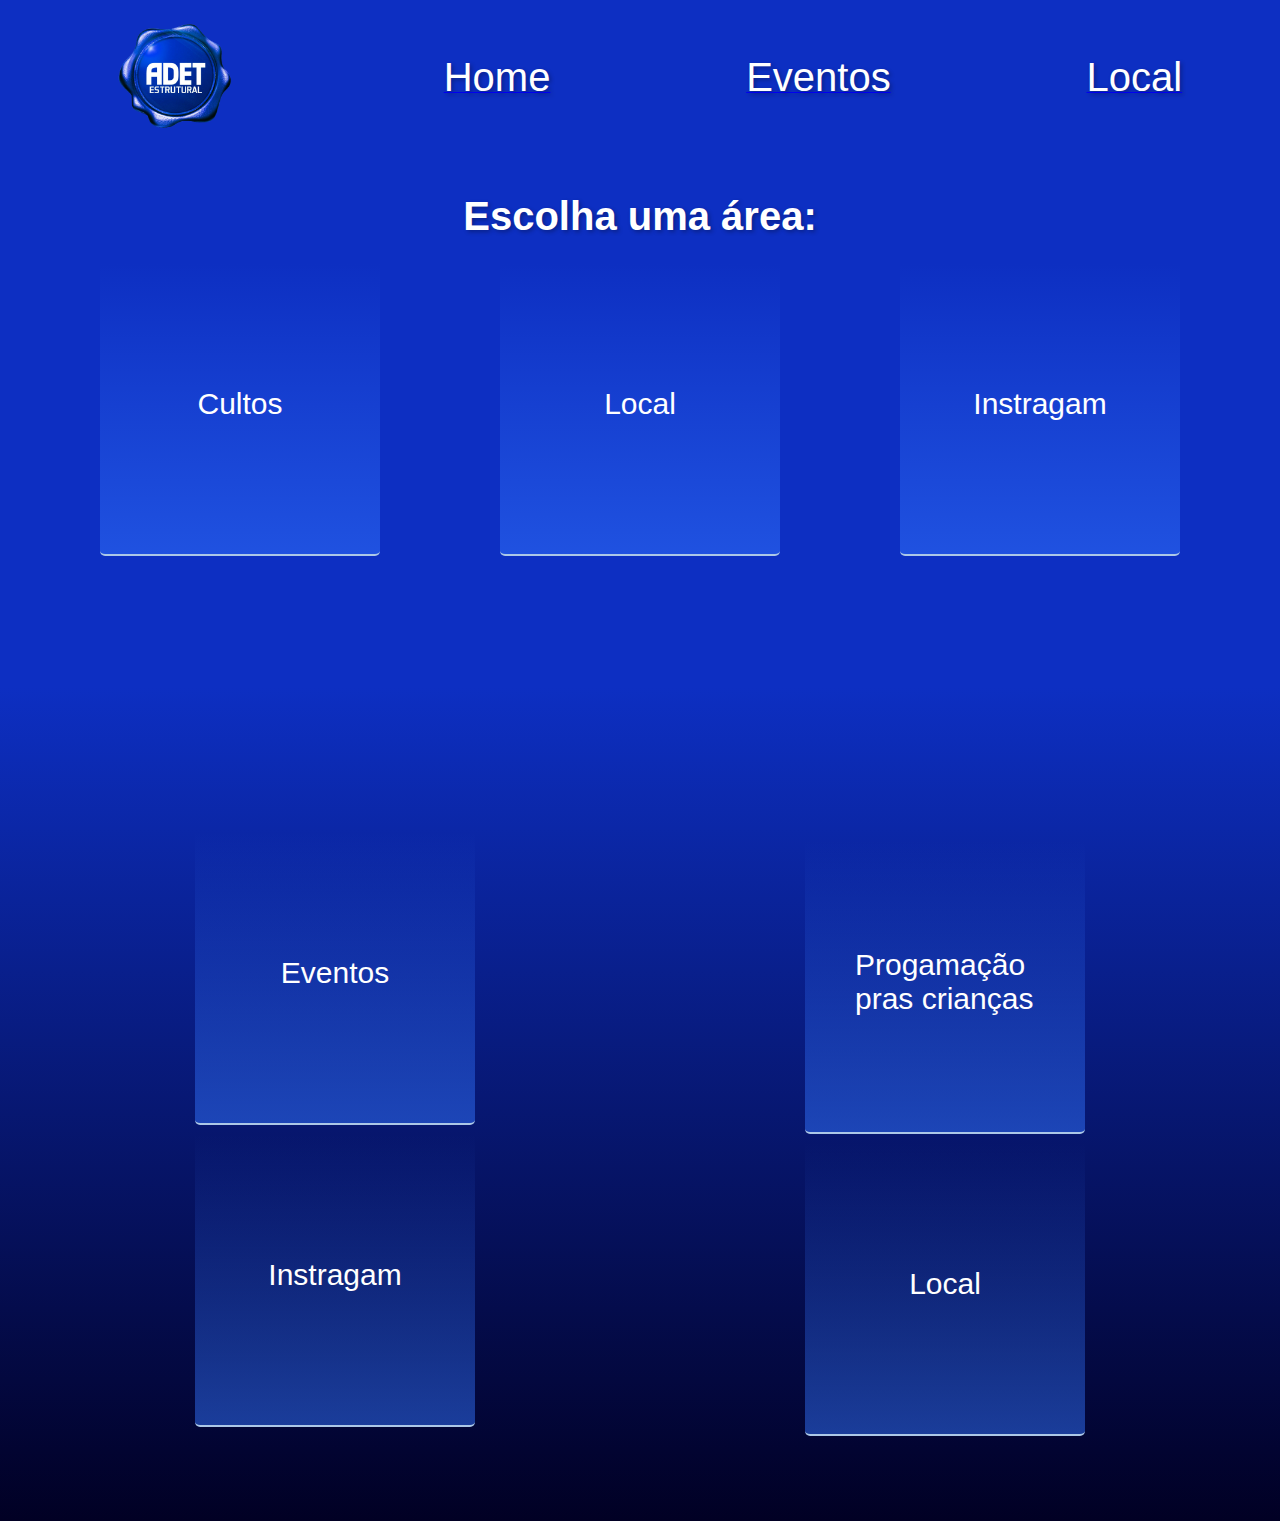
<file: index.html>
<!DOCTYPE html>
<html lang="pt-br">
<head>
  <meta charset="UTF-8">
  <meta name="viewport" content="width=device-width, initial-scale=1.0">
  <title>Igreja ADET Estrutural</title>
  <link rel="stylesheet"type="text/css"href="layout.css">
</head>
<div class="cabecalho">
  <div class="cabecalho-itens">
<a href="index.html"><img src="imagem/home.png" alt="" height="150px" href="index.html"></a>
<a href="index.html"><span>Home</span></a>
<a href="eventos.html"><span>Eventos</span></a>
<a href="local.htm"><span>Local</span></a>
  </div>
</div>
  <div class="principal">
    <h1>Escolha uma área:</h1>
    <div class="linkscontainer">
       <a href="cultos.htm">Cultos<ion-icon name="link-oitline"></ion-icon> 
          <a href="local.htm">Local<ion-icon class="bulb"name="bulb-outline"></ion-icon></a> 
       <a href="intragans.htm">Instragam<ion-icon name="book-outline"></ion-icon></a> 
    </div>
      <div class="linkscontainer">
        <div class="colunaconteiner">
        <div class="coluna">
          <br><br><br><br><br><br><br><br> <br><br> <br>
        <a href="eventos.html">Eventos<ion-icon class="bulb"name="bulb-outline"></ion-icon></a>
        <a href="intragans.htm">Instragam<ion-icon name="book-outline"></ion-icon></a> 
      </div>
      <div class="coluna">
        <br><br><br><br><br><br><br><br><br><br><br><br>
        <a href="crianca.htm">Progamação pras crianças<ion-icon class="bulb"name="bulb-outline"></ion-icon></a>
        <a href="local.htm">Local<ion-icon class="bulb"name="bulb-outline"></ion-icon></a>
      </div>
        </div>
        </div>
  <body>
</body>
</html>
</file>
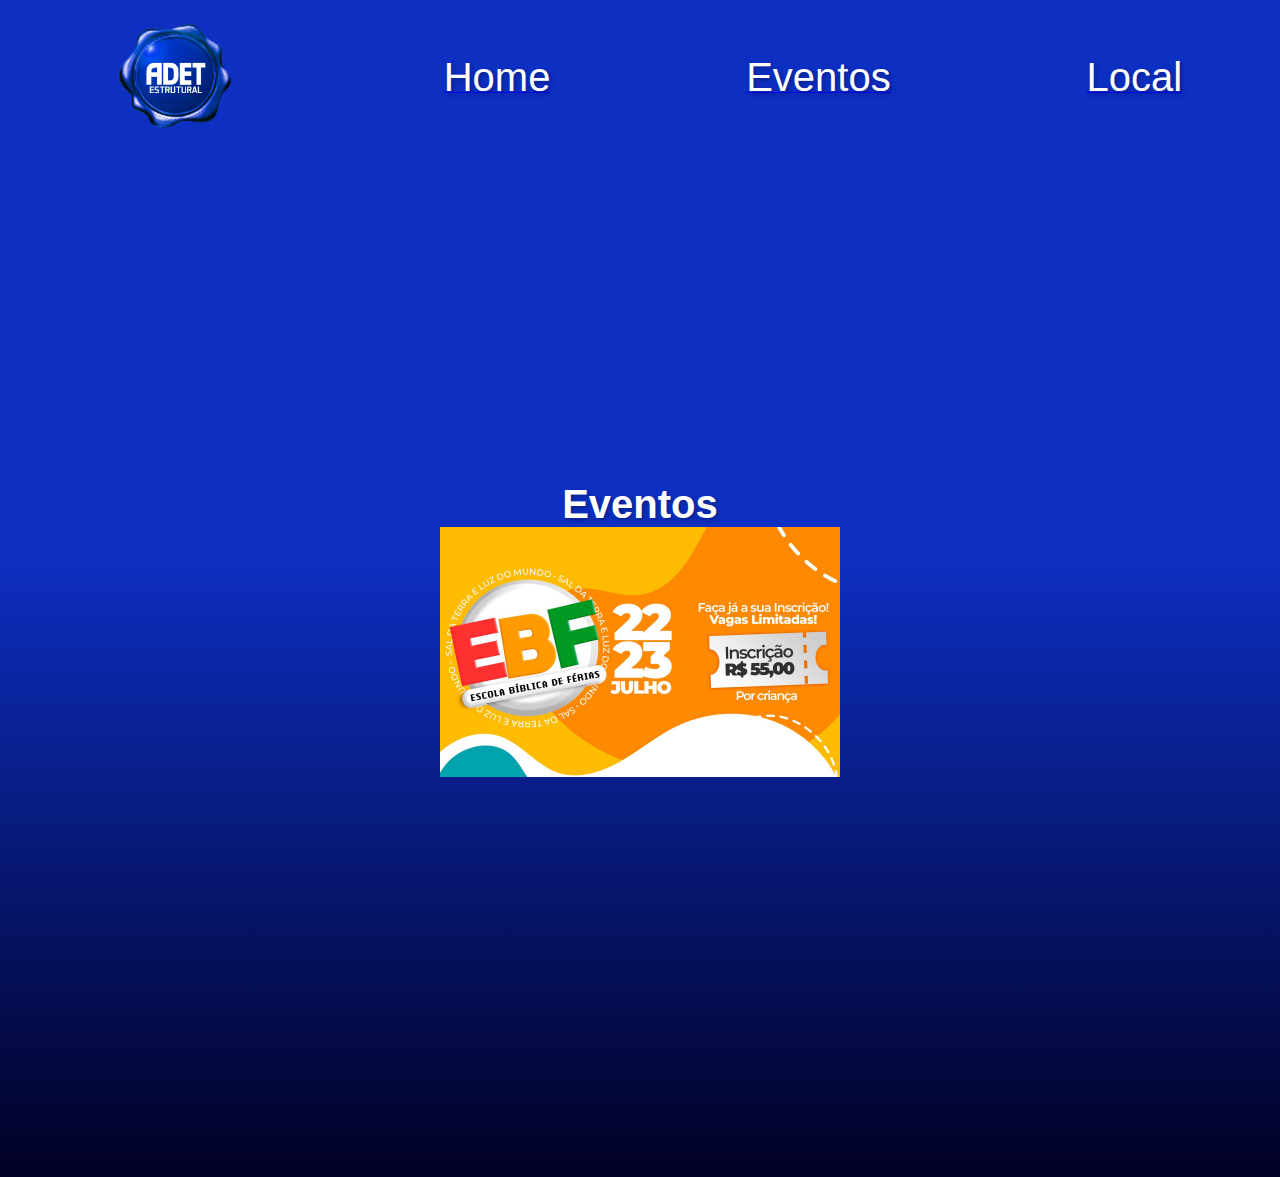
<file: crianca.htm>
<!DOCTYPE html>
<html lang="pt-br">
<head>
    <meta charset="UTF-8">
    <meta name="viewport" content="width=device-width, initial-scale=1.0">
    <title>programaçao pras crianças</title>
    <link rel="stylesheet" href="layout.css">

</head>
<body>
    <div class="cabecalho">
        <div class="cabecalho-itens">
      <a href="index.html"><img src="imagem/home.png" alt="" height="150px" href="index.html"></a>
      <a href="index.html"><span>Home</span></a>
      <a href="eventos.html"><span>Eventos</span></a>
      <a href="local.htm"><span>Local</span></a>
        </div>
   </div>
  <div class="principal">
  <br><br><br><br><br><br><br><br><br><br><br><br><br><br><br><br>
  <h1>Eventos</h1> 
  <img src="imagem/ebf.jpeg" alt="">
  <br><br><br><br><br><br><br><br><br><br><br><br><br><br><br><br><br><br><br><br>

  </div>
    </div>
    </div>
    </body>
</html>
</file>
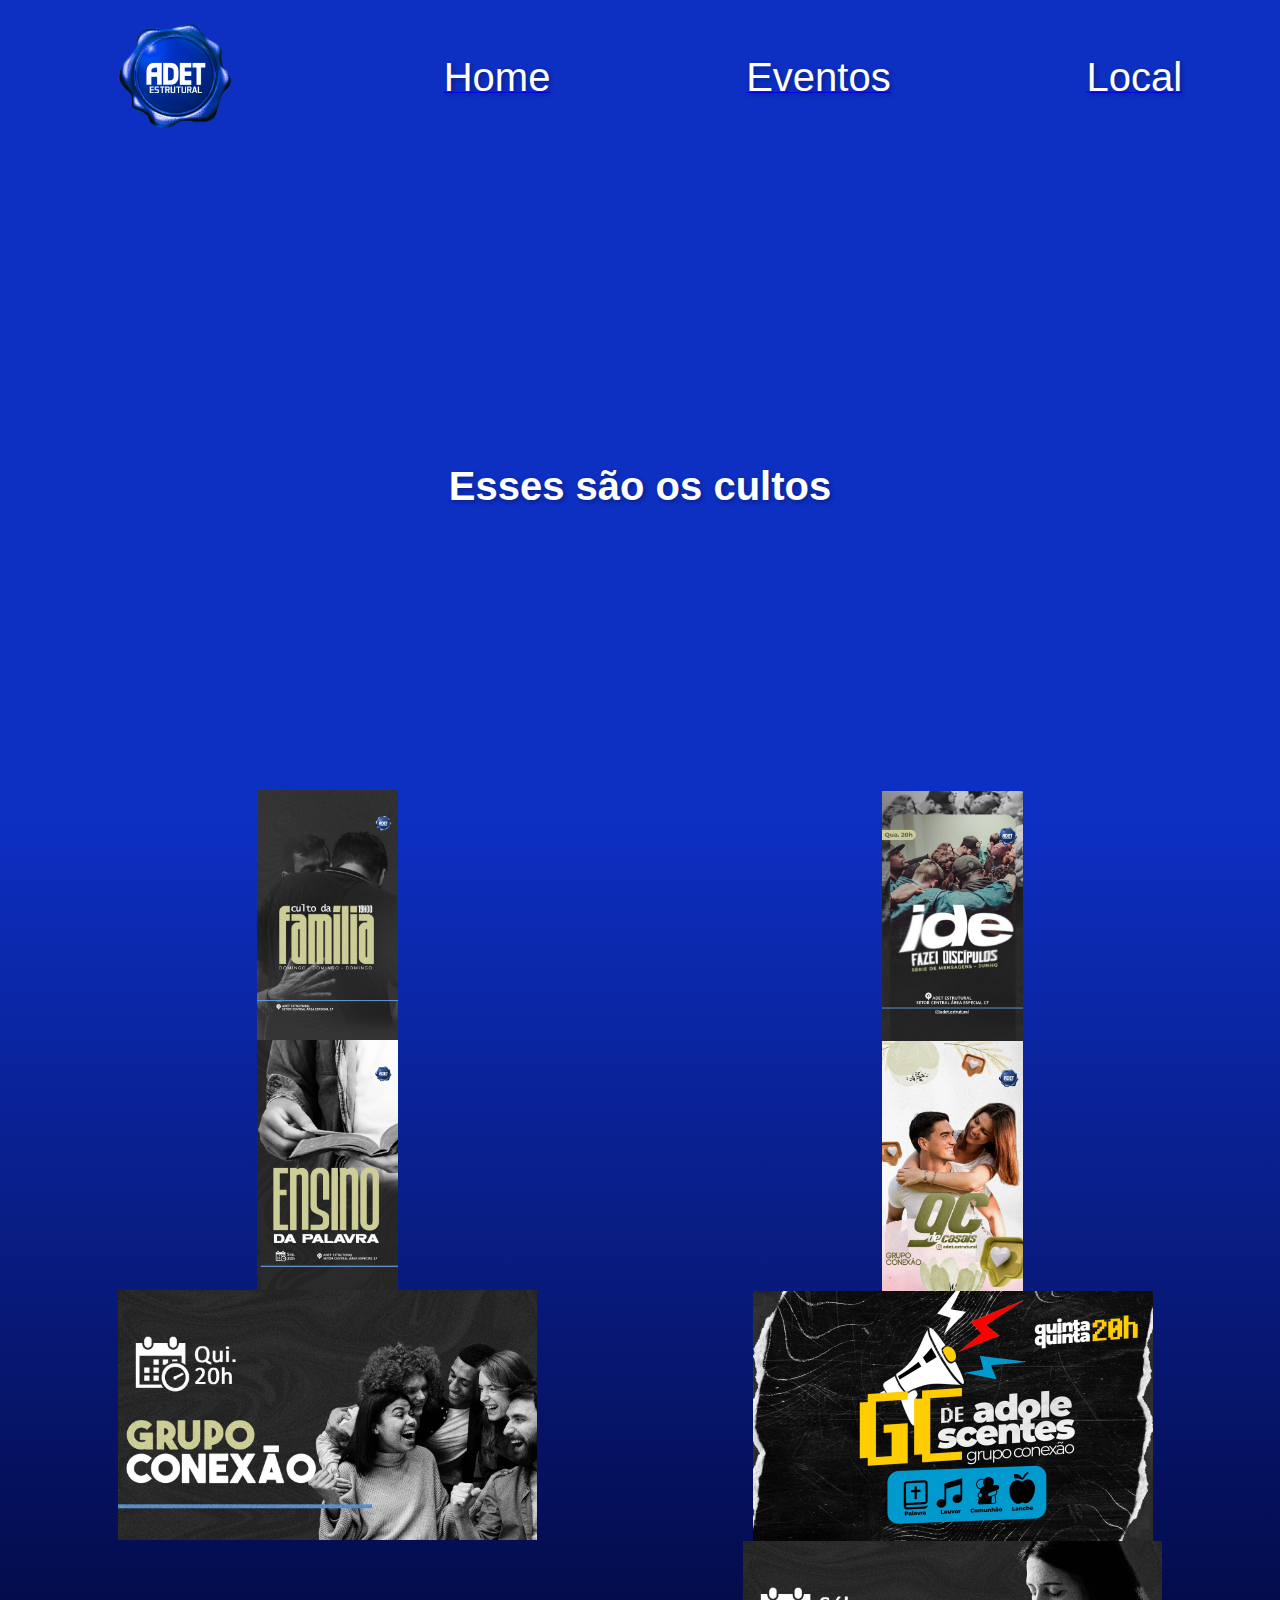
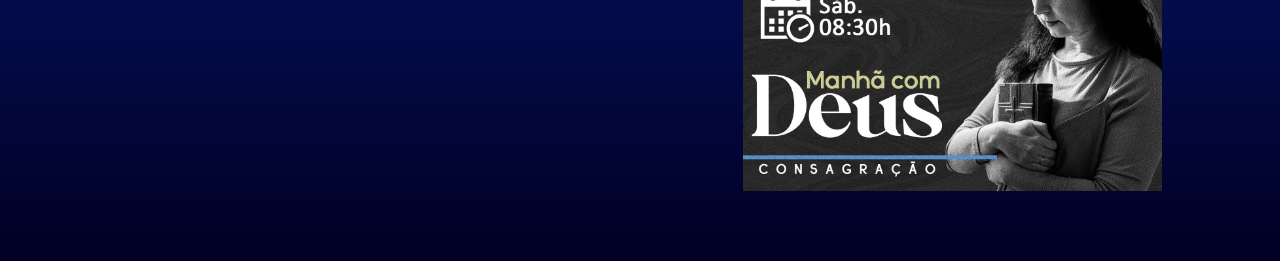
<file: cultos.htm>
<!DOCTYPE html>
<html lang="pt-br">
<head>
    <meta charset="UTF-8">
    <meta name="viewport" content="width=device-width, initial-scale=1.0">
    <title>cultos</title>
    <link rel="stylesheet" href="layout.css">

</head>
<body>
    <div class="cabecalho">
        <div class="cabecalho-itens">
      <a href="index.html"><img src="imagem/home.png" alt="" height="150px" href="index.html"></a>
      <a href="index.html"><span>Home</span></a>
      <a href="eventos.html"><span>Eventos</span></a>
      <a href="local.htm"><span>Local</span></a>
        </div>
       </div>
       <div class="principal">
        <br><br><br><br><br><br><br><br><br><br><br><br><br><br><br>
        <h1>Esses são os cultos</h1>
        <div class="colunaconteiner">
        <div class="coluna">
        <img src="imagem/domingo.jpeg" alt="">
        <img src="imagem/ensino.jpeg">
        <img src="imagem/gcjovens.jpeg">
        </div>
        <div class="coluna">
        <br><br><br><br><br><br><br><br><br><br><br><br><br><br>
        <img src="imagem/quarta.jpeg">
        <img src="imagem/gccasais.jpeg">
        <img src="imagem/gcadola.jpeg">
        <img src="imagem/manha.jpeg">
        </div>
        </div>
       </div>

</body>

</html>
</file>
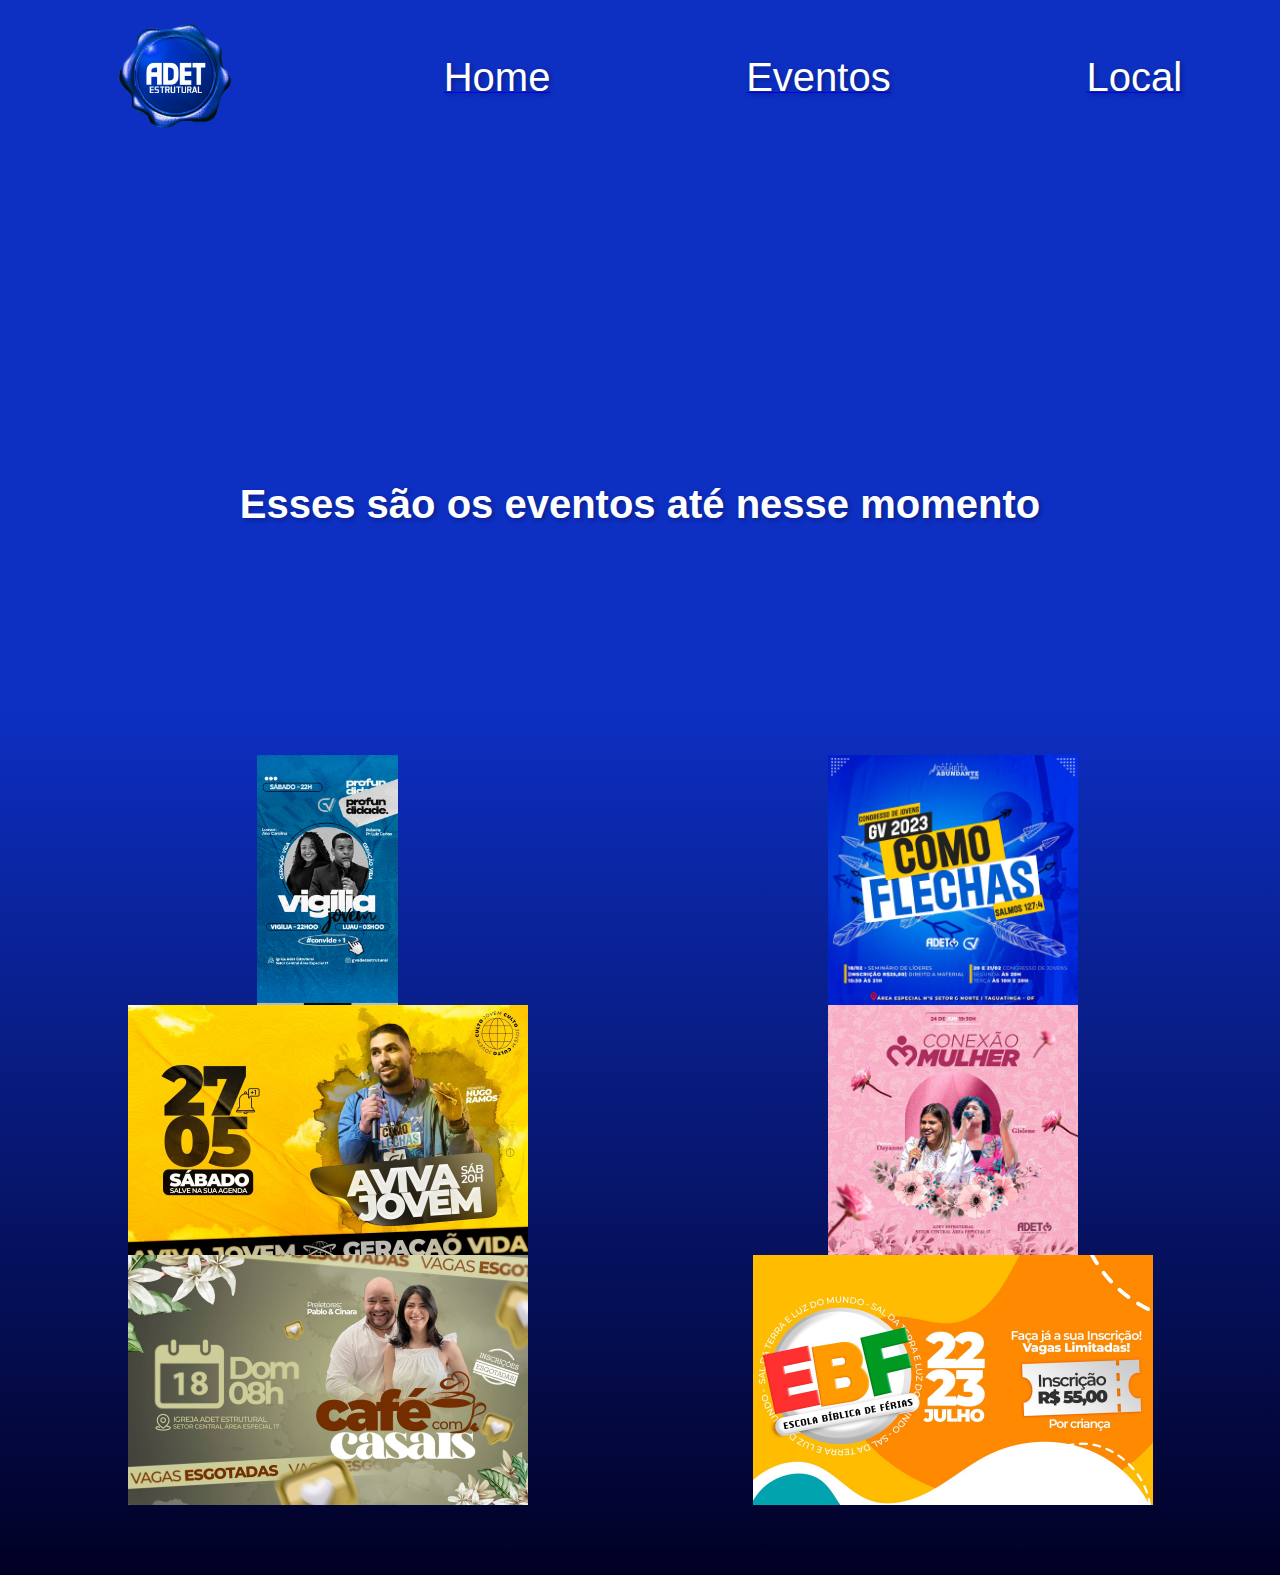
<file: eventos.html>
<!DOCTYPE html>
<html lang="pt-br">
<head>
    <meta charset="UTF-8">
    <meta name="viewport" content="width=device-width, initial-scale=1.0">
    <title>Eventos</title>
    <link rel="stylesheet" href="layout.css">

</head>
<body>
    <div class="cabecalho">
        <div class="cabecalho-itens">
      <a href="index.html"><img src="imagem/home.png" alt="" height="150px" href="index.html"></a>
      <a href="index.html"><span>Home</span></a>
      <a href="eventos.html"><span>Eventos</span></a>
      <a href="local.htm"><span>Local</span></a>
        </div>
   </div>
   <div class="principal">
    <br><br><br><br><br><br><br><br><br><br><br><br><br><br><br><br>
    <h1>Esses são os eventos até nesse momento</h1>
    <br><br><br><br><br><br><br><br><br><br><br>
    <div class="colunaconteiner">
    <div class="coluna">
    <img src="imagem/vigilia.jpeg" alt="">
    <img src="imagem/aviva.jpeg">
    <img src="imagem/cafe.jpeg">
    </div>
    <div class="coluna">
    <img src="imagem/congresso.jpeg">
    <img src="imagem/conexao.jpeg">
    <img src="imagem/ebf.jpeg">

</div>
</div>
</body>
</html>
</file>
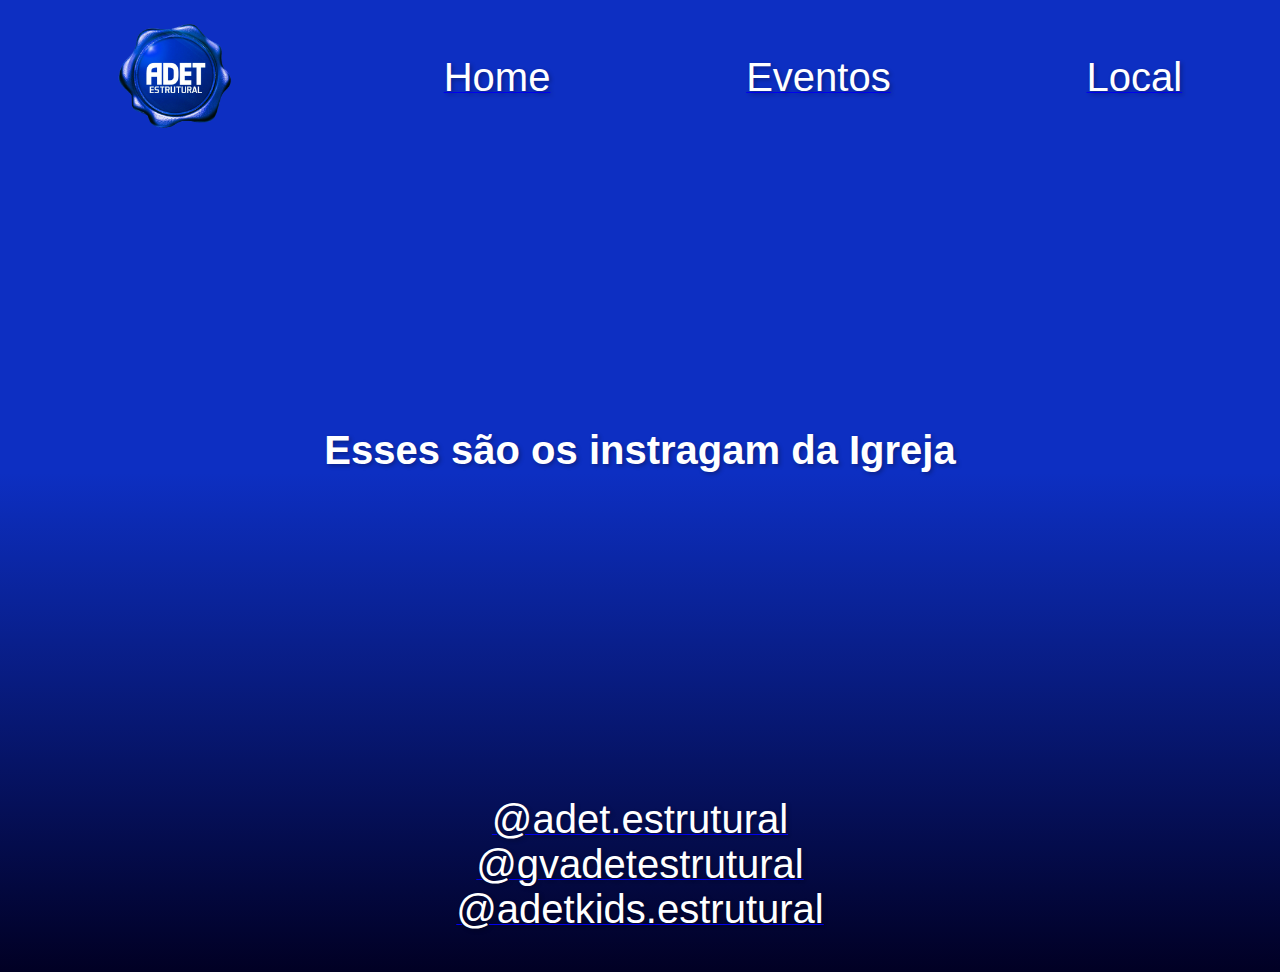
<file: intragans.htm>
<!DOCTYPE html>
<html lang="pt-br">
<head>
    <meta charset="UTF-8">
    <meta name="viewport" content="width=device-width, initial-scale=1.0">
    <title>instragam</title>
    <link rel="stylesheet" href="layout.css">

</head>
<body>
    <div class="cabecalho">
        <div class="cabecalho-itens">
      <a href="index.html"><img src="imagem/home.png" alt="" height="150px" href="index.html"></a>
      <a href="index.html"><span>Home</span></a>
      <a href="eventos.html"><span>Eventos</span></a>
      <a href="local.htm"><span>Local</span></a>
        </div>
   </div>
   <div class="principal">
    <br><br><br><br><br><br><br><br><br><br><br><br><br>
    <h1> Esses são os instragam da Igreja</h1>
    <br><br><br><br><br><br><br><br><br><br><br><br><br><br><br><br><br><br>
    <a href="https://www.instagram.com/adet.estrutural/"> <span>@adet.estrutural</span>
    <a href="https://www.instagram.com/gvadetestrutural/"><span>@gvadetestrutural</span>
    <a href="https://www.instagram.com/adetkids.estrutural/"><span>@adetkids.estrutural</span>
   </div>
</body>
</html>
</file>
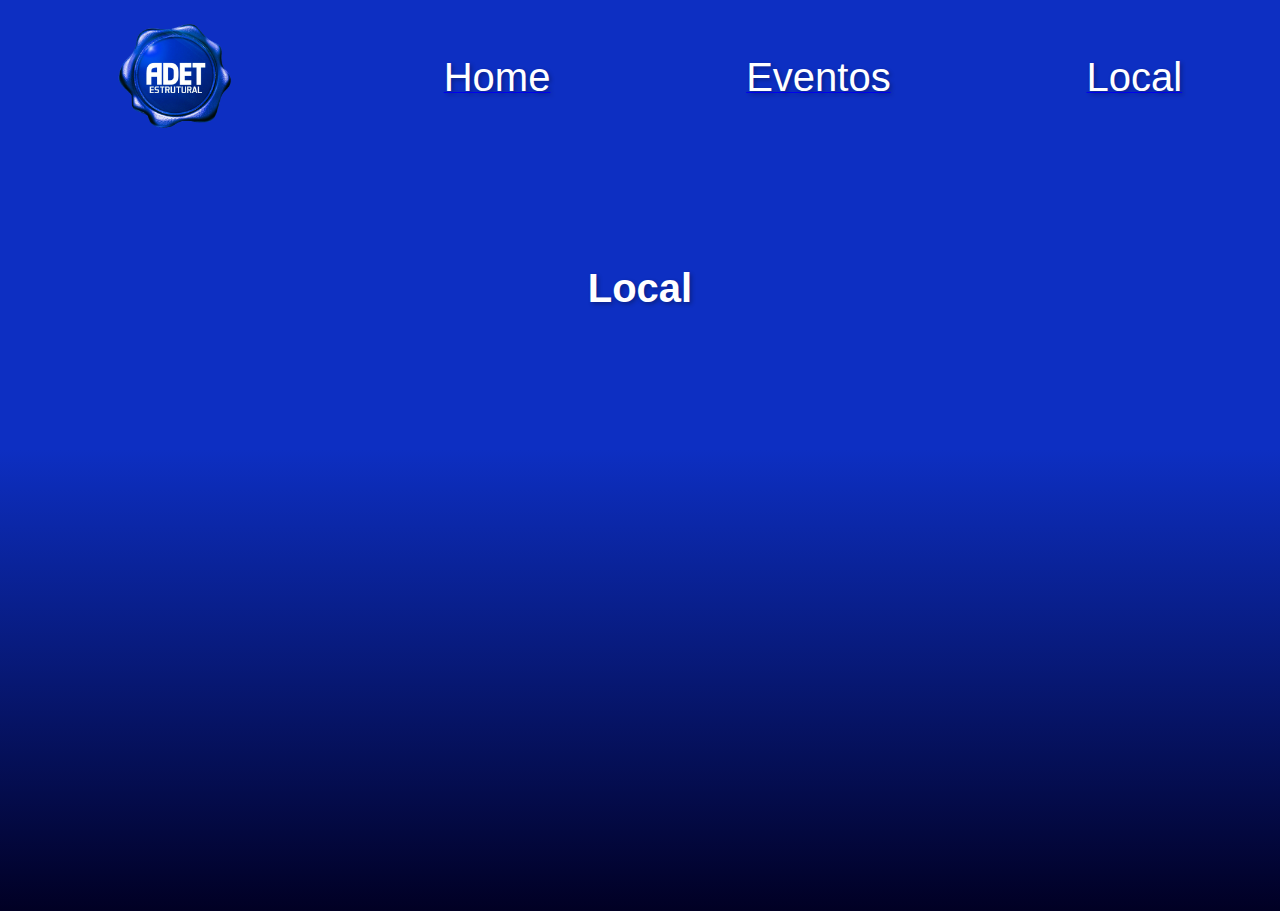
<file: local.htm>
<!DOCTYPE html>
<html lang="pt-br">
<head>
    <meta charset="UTF-8">
    <meta name="viewport" content="width=device-width, initial-scale=1.0">
    <title>local</title>
    <link rel="stylesheet" href="layout.css">

</head>
<body>
    <div class="cabecalho">
        <div class="cabecalho-itens">
      <a href="index.html"><img src="imagem/home.png" alt="" height="150px" href="index.html"></a>
      <a href="index.html"><span>Home</span></a>
      <a href="eventos.html"><span>Eventos</span></a>
      <a href="local.htm"><span>Local</span></a>
        </div>
       </div>
       <div class="principal">
        <br><br><br><br><h1>Local</h1>
        <br><br><br><br><br><br><br><br><br><br><br><br><br><br><br><br><br><br><br><br>
        <iframe src="https://www.google.com/maps/embed?pb=!1m18!1m12!1m3!1d2714.875085959235!2d-48.00154532387714!3d-15.782153600074578!2m3!1f0!2f0!3f0!3m2!1i1024!2i768!4f13.1!3m3!1m2!1s0x935a31f5d5446805%3A0xee7dbf5f286a29cf!2sIgreja%20Assembleia%20de%20Deus%20-%20ADET%20ESTRUTURAL!5e0!3m2!1spt-PT!2sbr!4v1687535930397!5m2!1spt-PT!2sbr" width="600" height="450" style="border:0;" allowfullscreen="" loading="lazy" referrerpolicy="no-referrer-when-downgrade"></iframe>
       </div>
</body>
</html>
</file>
<file: layout.css>
body{
    background: linear-gradient(0deg, rgba(1,0,36,1) 0%, rgba(13,47,194,1) 61%);
    margin: 0;
}

.cabecalho{

    background: linear-gradient(0%, rgba(13,47,194,1) 61%);
    color: white;

}
.cabecalho span{
    font-family: 'Quicksand',sans-serif;
    font-size: 40px;
    color: white;
    text-shadow: 2px 2px 4px rgb(0,0,0,0.3);
    margin: 0;
}
.cabecalho-itens{

    display: flex;
    align-items: center;
    justify-content: space-around;

}

.principal{
    background: linear-gradient(0deg, rgba(1,0,36,1) 0%, rgba(13,47,194,1) 61%);
    background-size: cover;
    display: flex;
    align-items: center;
    justify-content: space-around;
    flex: 100%;
    height: auto;
    padding: 40px;
    flex-direction: column;

}
.principal img{
    height: 250px;
    width: 100x;
}
.principal h1{
    font-family: 'Quicksand',sans-serif;
    font-size: 40px;
    color: white;
    text-shadow: 2px 2px 4px rgb(0,0,0,0.3);
    margin: 0;
}
.principal span{
    font-family: 'Quicksand',sans-serif;
    font-size: 40px;
    color: white;
    text-shadow: 2px 2px 4px rgb(0,0,0,0.3);
    margin: 0;
}
.linkscontainer{
    display: flex;
    align-items: center;
    justify-content: space-around;
    width: 100%;
    flex-direction: row;
    padding: 15px;
}

.linkscontainer a {
    border-bottom: 2px solid #ACC8E7;
    border-radius: 0px 0px 5px 5px;
    display: flex;
    align-items: center;
    justify-content: center;
    padding: 50px;
    height: 200px;
    background: linear-gradient(180deg, rgba(238, 174, 202, 0) 3%, rgba(50, 116, 255, 0.5) 100%);
    flex-direction: column;
    font-family: 'Quicksand', sans-serif;
    font-size: 30px;
    color: white;
    width: 180px;
    transition-duration: 0.5s; 
    text-decoration: none;

}
.coluna{
    display: flex;
    align-items: center;
    justify-content: space-around;
    width: 100%;
    flex-direction: column;
    padding: 15px;
}
.colunaconteiner{
    gap: 50px;
    display: flex;
    align-items: center;
    justify-content: first baseline;
    width: 100%;
    flex-direction: row;
    padding: 15px;
}
.linkscontainer a:hover{
    transform: scale(1.2);
}
.home{
    display: flex;
}
.home img{
    height: 90px;
}

.progamacaotexto{
    display: flex;
    justify-content: space-between;
    align-items: auto;
    height: auto;
    flex-direction: column;
    gap: 15px;
    text-align: center;
    font-size: 20px;
    font-weight: bolder;

}
.progamacaotexto p{
    font-family: 'Arial',sans-serif;
    font-size: 18px;
    color:black
}
.progamacaoimagem{
    display: flex;
    justify-content: space-between;
    align-items: center;
    flex-direction: row;
    width: 100%;
    height: auto;
    padding: 10px
}
.principal iframe{
    height: 200px;
    width: 100%;
}
.progamacaoimagem img{
    width: 200px;
    height: 100px;
}
</file>
